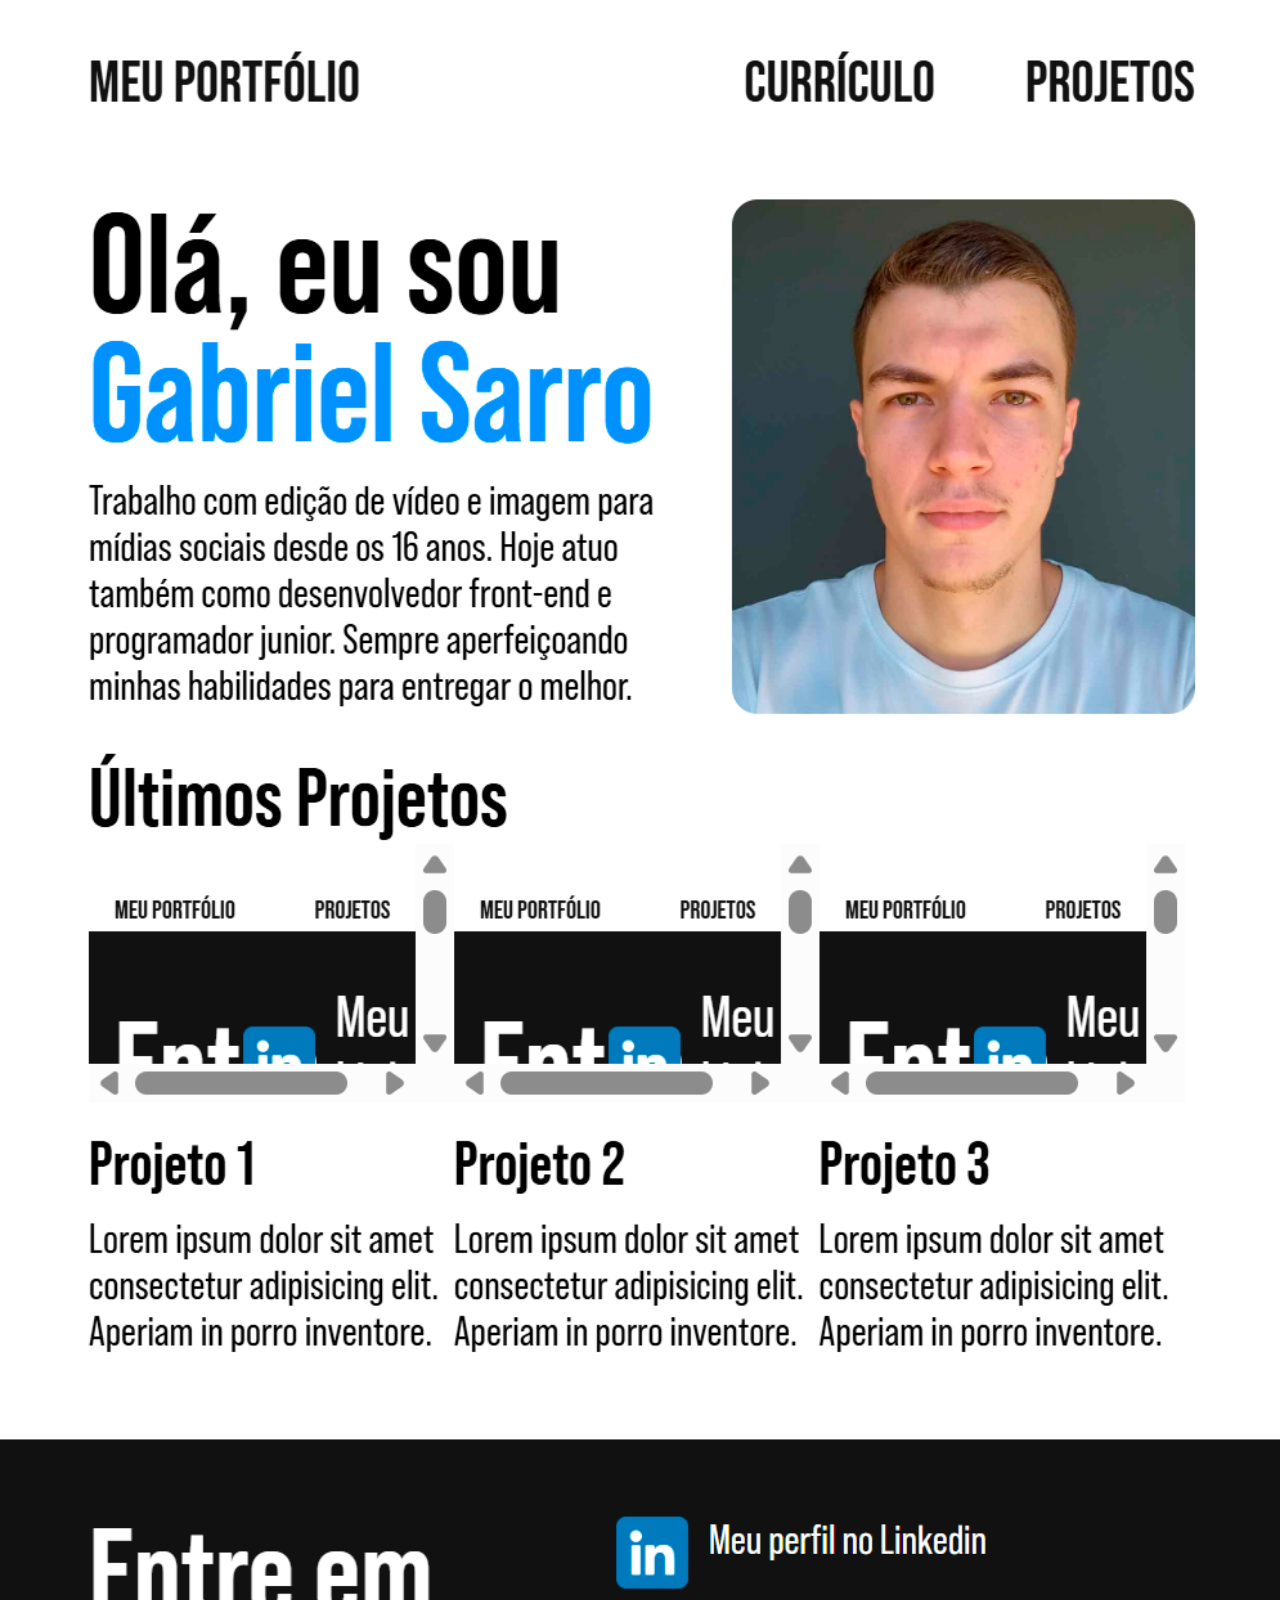
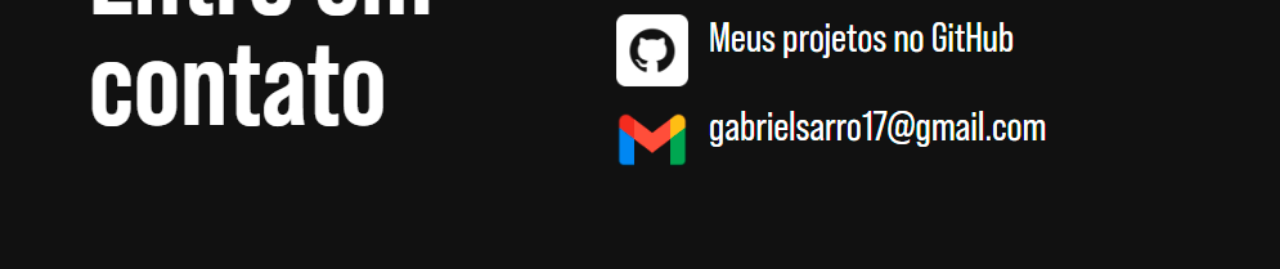
<file: projport.html>
<!DOCTYPE html>
<html lang="pt-br">
<head>
    <meta charset="UTF-8">
    <meta name="viewport" content="width=device-width, initial-scale=1.0">
    <title>Projeto Portfólio</title>
</head>
<style>
    *{
        margin: 0px;
        padding: 0px;
    }
    ::-webkit-scrollbar{
        width: 0px;
        height: 0px;
    }
    img{
        width: 100vw;
    }
</style>
<body>
    <img src="imagens/meuportfolio.png" alt="Meu Portfólio">
</body>
</html>
</file>
